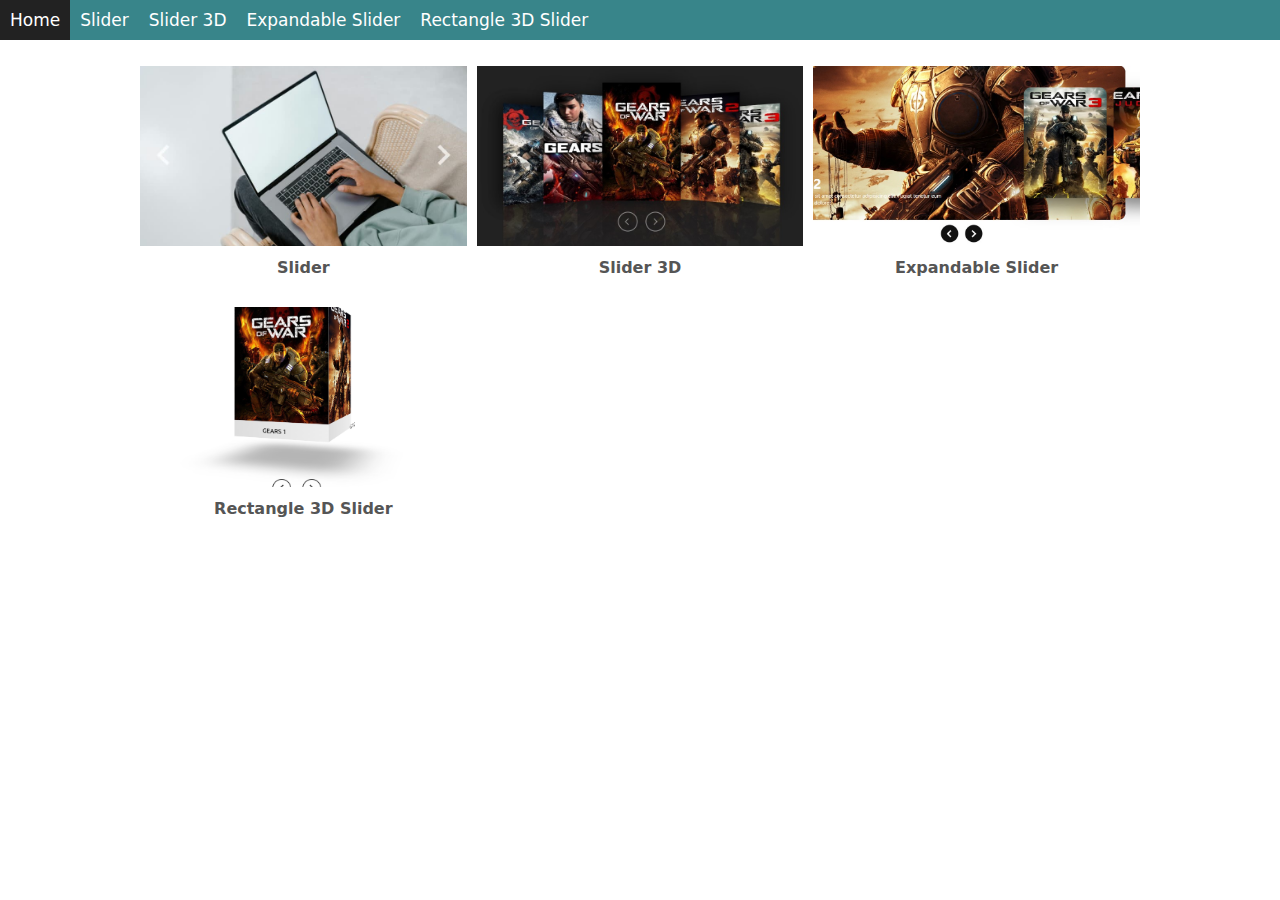
<file: index.html>
<!DOCTYPE html>
<html lang="en">

<head>
    <meta charset="UTF-8">
    <meta name="viewport" content="width=device-width, initial-scale=1.0">

    <link rel="stylesheet" href="./assets/css/styles.css">

    <title>Landing Page</title>
</head>

<body>
    <header class="header__container">
        <nav class="container__sidebar">
            <ul class="sidebar__list">
                <li class="list__item">
                    <a href="./index.html" class="item__link">Home</a>
                </li>
                <li class="list__item">
                    <a href="./slider.html" class="item__link">Slider</a>
                </li>
                <li class="list__item">
                    <a href="./slider-3D.html" class="item__link">Slider 3D</a>
                </li>
                <li class="list__item">
                    <a href="./expandable-slider.html" class="item__link">Expandable Slider</a>
                </li>
                <li class="list__item">
                    <a href="./rectangle-3D-slider.html" class="item__link">Rectangle 3D Slider</a>
                </li>
            </ul>
        </nav>
    </header>

    <main class="main__container">
        <div class="container__slider">
            <figure class="slider__item">
                <div class="slider__container--image">
                    <a href="./slider.html" class="slider__link">
                        <img src="./assets/image/slider.jpg" alt="Slider" class="slider__image">
                    </a>
                </div>
                <figcaption class="slider__title">Slider</figcaption>
            </figure>

            <figure class="slider__item">
                <div class="slider__container--image">
                    <a href="./slider-3D.html" class="slider__link">
                        <img src="./assets/image/slider-3D.jpg" alt="Slider 3D" class="slider__image">
                    </a>
                </div>
                <figcaption class="slider__title">Slider 3D</figcaption>
            </figure>

            <figure class="slider__item">
                <div class="slider__container--image">
                    <a href="./expandable-slider.html" class="slider__link">
                        <img src="./assets/image/expandable-slider.jpg" alt="Expandable slider" class="slider__image">
                    </a>
                </div>
                <figcaption class="slider__title">Expandable Slider</figcaption>
            </figure>

            <figure class="slider__item">
                <div class="slider__container--image">
                    <a href="./rectangle-3D-slider.html" class="slider__link">
                        <img src="./assets/image/rectangle-3D-lider.png" alt="Rectangle slider" class="slider__image">
                    </a>
                </div>
                <figcaption class="slider__title">Rectangle 3D Slider</figcaption>
            </figure>
        </div>
    </main>
</body>

</html>
</file>
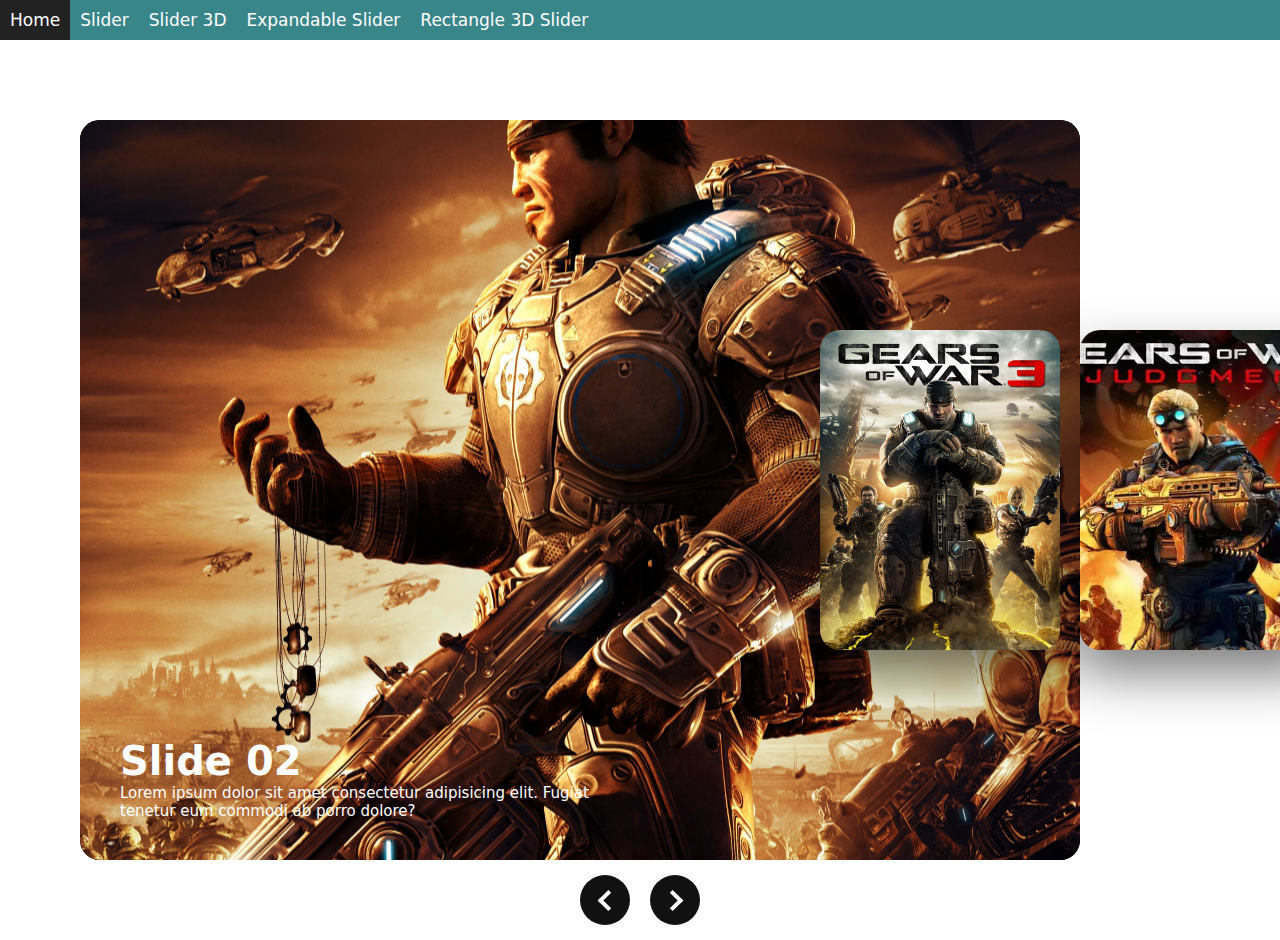
<file: expandable-slider.html>
<!DOCTYPE html>
<html lang="en">

<head>
    <meta charset="UTF-8">
    <meta name="viewport" content="width=device-width, initial-scale=1.0">

    <link rel="stylesheet" href="./assets/css/expandable-slider.css">

    <title>Explandable Slider</title>
</head>

<body>
    <header class="header__container">
        <nav class="container__sidebar">
            <ul class="sidebar__list">
                <li class="list__item">
                    <a href="./index.html" class="item__link">Home</a>
                </li>
                <li class="list__item">
                    <a href="./slider.html" class="item__link">Slider</a>
                </li>
                <li class="list__item">
                    <a href="./slider-3D.html" class="item__link">Slider 3D</a>
                </li>
                <li class="list__item">
                    <a href="./expandable-slider.html" class="item__link">Expandable Slider</a>
                </li>
                <li class="list__item">
                    <a href="./rectangle-3D-slider.html" class="item__link">Rectangle 3D Slider</a>
                </li>
            </ul>
        </nav>
    </header>

    <main class="main__container">
        <div class="container__slider">
            <div class="slider__item" style="--img: url('../image/Gears-Of-War-Cover.webp')">
                <div class="slider__content">
                    <h2 class="slider__title">Slide 01</h2>
                    <p class="slider__text">Lorem ipsum dolor sit amet consectetur adipisicing elit. Fugiat tenetur eum commodi ab porro
                        dolore?</p>
                </div>
            </div>
            <div class="slider__item" style="--img: url('../image/Gears-Of-War-2-Cover.webp')">
                <div class="slider__content">
                    <h2 class="slider__title">Slide 02</h2>
                    <p class="slider__text">Lorem ipsum dolor sit amet consectetur adipisicing elit. Fugiat tenetur eum commodi ab porro
                        dolore?</p>
                </div>
            </div>
            <div class="slider__item" style="--img: url('../image/Gears-Of-War-3-Cover.webp')">
                <div class="slider__content">
                    <h2 class="slider__title">Slide 03</h2>
                    <p class="slider__text">Lorem ipsum dolor sit amet consectetur adipisicing elit. Fugiat tenetur eum commodi ab porro
                        dolore?</p>
                </div>
            </div>
            <div class="slider__item" style="--img: url('../image/Gears-Of-War-Judgment-Cover.webp')">
                <div class="slider__content">
                    <h2 class="slider__title">Slide 04</h2>
                    <p class="slider__text">Lorem ipsum dolor sit amet consectetur adipisicing elit. Fugiat tenetur eum commodi ab porro
                        dolore?</p>
                </div>
            </div>
            <div class="slider__item" style="--img: url('../image/Gears-Of-War-4-Cover.jpg')">
                <div class="slider__content">
                    <h2 class="slider__title">Slide 05</h2>
                    <p class="slider__text">Lorem ipsum dolor sit amet consectetur adipisicing elit. Fugiat tenetur eum commodi ab porro
                        dolore?</p>
                </div>
            </div>
            <div class="slider__item" style="--img: url('../image/Gears-Of-War-5-Cover.jpg')">
                <div class="slider__content">
                    <h2 class="slider__title">Slide 06</h2>
                    <p class="slider__text">Lorem ipsum dolor sit amet consectetur adipisicing elit. Fugiat tenetur eum commodi ab porro
                        dolore?</p>
                </div>
            </div>
        </div>
        <div class="container__button">
            <span class="button__span prev"></span>
            <span class="button__span next"></span>
        </div>
    </main>
    <script>
        let nextButton = document.querySelector('.next');
        let prevButton = document.querySelector('.prev');
        let slider = document.querySelector('.container__slider');

        nextButton.addEventListener('click', function () {
            let slides = document.querySelectorAll('.slider__item');
            slider.appendChild(slides[0]);
        });

        prevButton.addEventListener('click', function () {
            let slides = document.querySelectorAll('.slider__item');
            slider.prepend(slides[slides.length - 1]);
        });
    </script>
</body>

</html>
</file>
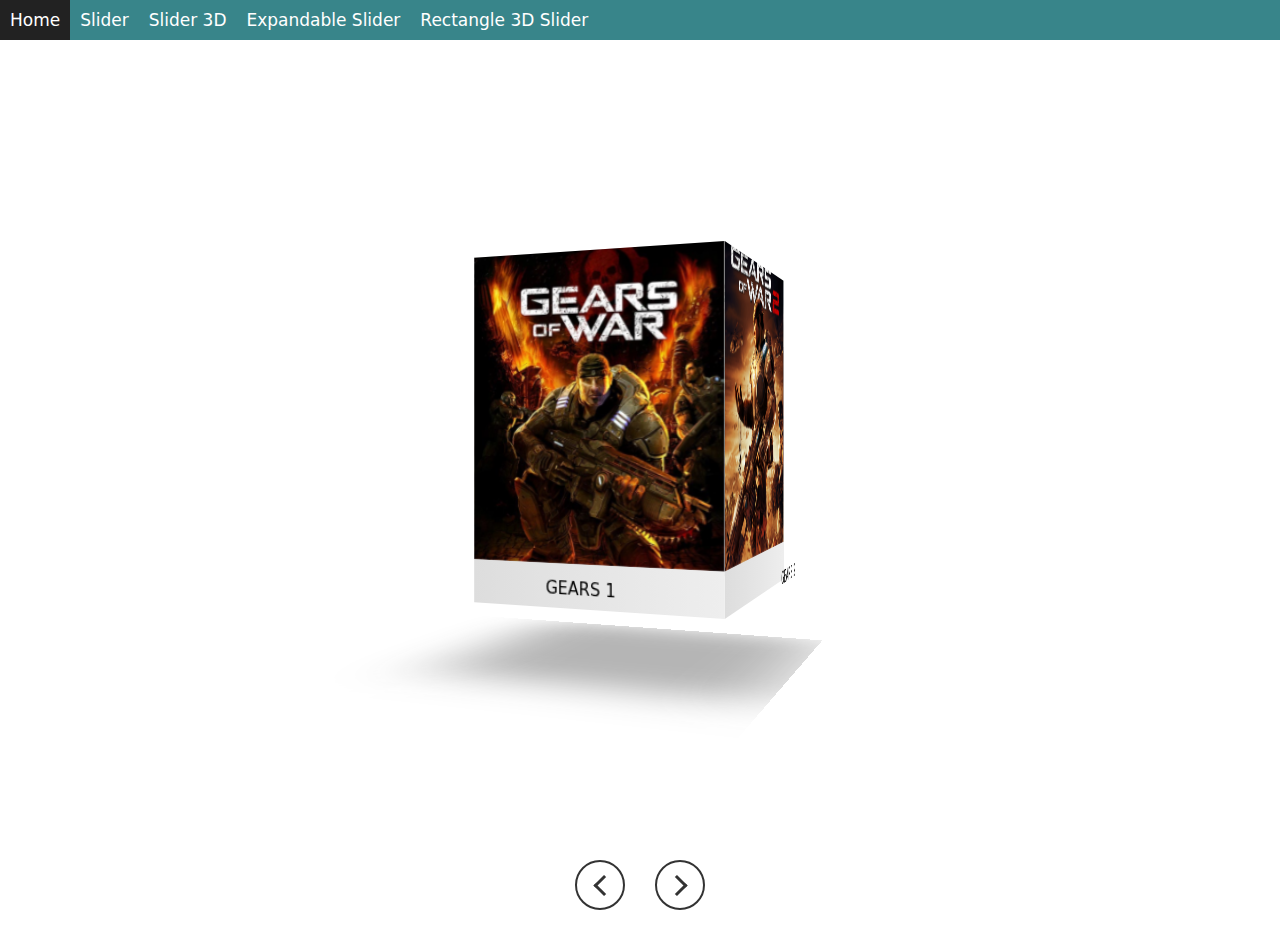
<file: rectangle-3D-slider.html>
<!DOCTYPE html>
<html lang="en">

<head>
  <meta charset="UTF-8">
  <meta name="viewport" content="width=device-width, initial-scale=1.0">

  <link rel="stylesheet" href="./assets/css/rectangle-3D-slider.css">
  <title>Document</title>
</head>

<body>
  <header class="header__container">
    <nav class="container__sidebar">
      <ul class="sidebar__list">
        <li class="list__item">
          <a href="./index.html" class="item__link">Home</a>
        </li>
        <li class="list__item">
          <a href="./slider.html" class="item__link">Slider</a>
        </li>
        <li class="list__item">
          <a href="./slider-3D.html" class="item__link">Slider 3D</a>
        </li>
        <li class="list__item">
          <a href="./expandable-slider.html" class="item__link">Expandable Slider</a>
        </li>
        <li class="list__item">
          <a href="./rectangle-3D-slider.html" class="item__link">Rectangle 3D Slider</a>
        </li>
      </ul>
    </nav>
  </header>

  <main class="main">
    <div class="container">
      <div class="box">
        <div class="card" style="--i: 1;">
          <div class="imgBx"><img src="./assets/image/Gears-Of-War-Cover.webp" alt="Gears of War"></div>
          <h2>Gears 1</h2>
        </div>
        <div class="card" style="--i: 2;">
          <div class="imgBx"><img src="./assets/image/Gears-Of-War-2-Cover.webp" alt="Gears of War 2"></div>
          <h2>Gears 2</h2>
        </div>
        <div class="card" style="--i: 3;">
          <div class="imgBx"><img src="./assets/image/Gears-Of-War-3-Cover.webp" alt="Gears of War 3"></div>
          <h2>Gears 3</h2>
        </div>
        <div class="card" style="--i: 4;">
          <div class="imgBx"><img src="./assets/image/Gears-Of-War-Judgment-Cover.webp" alt="Gears of War Judgment"></div>
          <h2>Gears Judgment</h2>
        </div>
        </div>
      </div>
    </div>
    <div class="btns">
      <button class="prev"></button>
      <button class="next"></button>
    </div>
  </main>

  <script>
    let prev = document.querySelector('.prev');
    let next = document.querySelector('.next');
    let box = document.querySelector('.box');
    let degree = 0;

    prev.addEventListener('click', function () {
      degree += 90;
      box.style = `transform: perspective(1000px) rotateY(${degree}deg);`;
    });

    next.addEventListener('click', function () {
      degree -= 90;
      box.style = `transform: perspective(1000px) rotateY(${degree}deg);`;
    });
  </script>
</body>

</html>
</file>
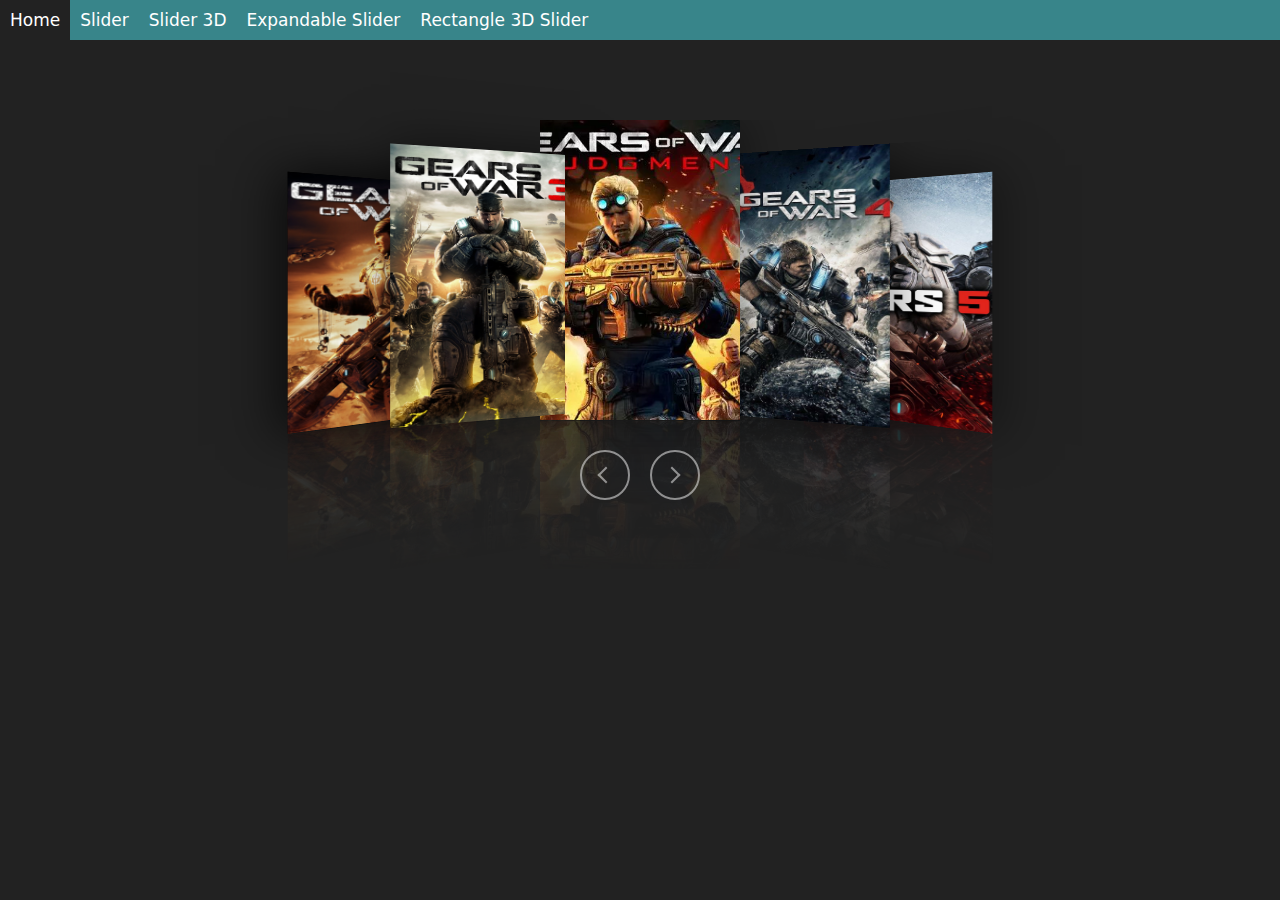
<file: slider-3D.html>
<!DOCTYPE html>
<html lang="en">
<head>
    <meta charset="UTF-8">
    <meta name="viewport" content="width=device-width, initial-scale=1.0">
    
    <link rel="stylesheet" href="./assets/css/slider-3D.css">

    <title>Slider 3D</title>
</head>
<body>
    <header class="header__container">
        <nav class="container__sidebar">
            <ul class="sidebar__list">
                <li class="list__item">
                    <a href="./index.html" class="item__link">Home</a>
                </li>
                <li class="list__item">
                    <a href="./slider.html" class="item__link">Slider</a>
                </li>
                <li class="list__item">
                    <a href="./slider-3D.html" class="item__link">Slider 3D</a>
                </li>
                <li class="list__item">
                    <a href="./expandable-slider.html" class="item__link">Expandable Slider</a>
                </li>
                <li class="list__item">
                    <a href="./rectangle-3D-slider.html" class="item__link">Rectangle 3D Slider</a>
                </li>
            </ul>
        </nav>
    </header>

    <main class="main__container">
        <div class="container__slider">
            <div class="slider__item"><img src="./assets/image/Gears-Of-War-Cover.webp" alt="Gears of War"></div>
            <div class="slider__item"><img src="./assets/image/Gears-Of-War-2-Cover.webp" alt="Gears of War 2"></div>
            <div class="slider__item"><img src="./assets/image/Gears-Of-War-3-Cover.webp" alt="Gears of War 3"></div>
            <div class="slider__item"><img src="./assets/image/Gears-Of-War-Judgment-Cover.webp" alt="Gears of War Judgment"></div>
            <div class="slider__item"><img src="./assets/image/Gears-Of-War-4-Cover.jpg" alt="Gears of War 4"></div>
            <div class="slider__item"><img src="./assets/image/Gears-Of-War-5-Cover.jpg" alt="Gears of War 5"></div>
        </div>
    
        <div class="container__button">
            <span class="button__prev"></span>
            <span class="button__next"></span>
        </div>
    </main>

    <script>
        let prev = document.querySelector('.button__prev');
        let next = document.querySelector('.button__next');

        next.addEventListener('click', function(){
            let items = document.querySelectorAll('.slider__item');
            document.querySelector('.container__slider').appendChild(items[0]);
        })
        
        prev.addEventListener('click', function(){
            let items = document.querySelectorAll('.slider__item');
            document.querySelector('.container__slider').prepend(items[items.length - 1]);
        })
    </script>
</body>
</html>
</file>
<file: assets/css/styles.css>
/* ================================= GENERAL STYLES =================================*/
:root {
    --primary-color: #fff;
    --navbar-color: #38858a;
}

* {
    margin: 0;
    padding: 0;
}

*,
*::before,
*::after {
    box-sizing: border-box;
}

html {
    font-family: system-ui, Helvetica, Arial, sans-serif;
    font-size: 10px;
}

body {
    min-height: 100vh;
    background-color: var(--primary-color);
}

img {
    width: 100%;
    height: 100%;
    object-fit: cover;
}


/* ================================= SIDEBAR =================================*/
.header__container {
    background-color: var(--navbar-color);
}

.container__sidebar {
    font-size: 1.7rem;
    color: var(--primary-color);
}

.sidebar__list {
    display: flex;
    list-style: none;
}

.item__link {
    display: inline-block;
    padding: 1rem;
    text-decoration: none;
    color: var(--primary-color);

}

.item__link:hover {
    background-color: #222;
}



/* ================================= SLIDER =================================*/
.container__slider {
    display: grid;
    grid-template-columns: repeat(auto-fit, minmax(300px, 1fr));
    gap: 0 1rem;
    max-width: 95%;
    width: 100rem;
    margin: 2vw auto;
}

.slider__item {
    padding-bottom: 1.5rem;
}

.slider__container--image {
    height: 18rem;
}

.slider__link{
    display: inline-block;
    width: 100%;
    height: 100%;
    overflow: hidden;
}

.slider__image {
    transition: transform 300ms linear;
}

.slider__link:hover .slider__image {
    transform: scale(1.1);
}

.slider__title {
    font-size: 1.6rem;
    padding-top: 1.2rem;
    padding-bottom: 1.5rem;
    font-weight: bold;
    text-align: center;
    color: #555;
}
</file>
<file: assets/css/expandable-slider.css>
/* ================================= GENERAL STYLES =================================*/
:root {
    --color-primary: #fff;
    --navbar-color: #38858a;
}

* {
    margin: 0;
    padding: 0;
}

*,
*::before,
*::after {
    box-sizing: border-box;
}

html {
    font-family: system-ui, Helvetica, Arial, sans-serif;
    font-size: 10px;
}

body {
    min-height: 100vh;
    background-color: var(--color-primary);
}


/* ================================= SIDEBAR =================================*/
.header__container {
    background-color: var(--navbar-color);
}

.container__sidebar {
    font-size: 1.7rem;
    color: var(--color-primary);
}

.sidebar__list {
    display: flex;
    list-style: none;
}

.item__link {
    display: inline-block;
    padding: 1rem;
    text-decoration: none;
    color: var(--color-primary);

}

.item__link:hover {
    background-color: #222;
}

/* ================================= SLIDER =================================*/
.main__container {
    display: flex;
    justify-content: center;
    align-items: center;
    position: absolute;
    width: 100%;
    height: 100vh;
    overflow: hidden;
}

.container__slider {
    position: absolute;
    inset: 80px 200px 80px 80px;
    background-color: #ccc;
    border-radius: 20px;
}

.slider__item {
    position: absolute;
    top: 50%;
    transform: translateY(-50%);
    width: 240px;
    height: 320px;
    background: var(--img);
    background-size: cover;
    background-position: center;
    border-radius: 20px;
    box-shadow: 0 25px 50px rgb(0 0 0 / 0.5);
    transition: 0.5s;
    display: flex;
    justify-content: flex-start;
    align-items: flex-end;
}

.slider__item:nth-child(1),
.slider__item:nth-child(2) {
    position: absolute;
    top: 0;
    left: 0;
    width: 100%;
    height: 100%;
    background-size: cover;
    box-shadow: 0 25px 50px rgb(0 0 0 / 0);
    transform: translateY(0);
}

.slider__item:nth-child(3) {
    left: calc(50% + 240px);
    background-size: cover;
}

.slider__item:nth-child(4) {
    left: calc(50% + 500px);
    background-size: cover;
}

.slider__item:nth-child(5) {
    left: calc(50% + 760px);
    background-size: cover;
}

.slider__item:nth-child(6) {
    left: calc(50% + 1020px);
    background-size: cover;
    opacity: 0;
}

.container__button {
    display: flex;
    gap: 20px;
    position: absolute;
    bottom: 15px;
}

.button__span {
    display: flex;
    align-items: center;
    justify-content: center;
    position: relative;
    width: 50px;
    height: 50px;
    background-color: #111;
    border-radius: 50%;
    cursor: pointer;
}

.button__span::before {
    content: '';
    position: absolute;
    width: 15px;
    height: 15px;
    border-top: 4px solid #fff;
    border-left: 4px solid #fff;
    transform: rotate(315deg) translate(2px, 2px);
}

.button__span:nth-child(2):before {
    transform: rotate(135deg) translate(2px, 2px);
}

.button__span:active {
    opacity: 0.5;
}

.slider__content {
    position: relative;
    max-width: 60rem;
    padding: 4rem;
    transition: 0.25s;
    transition-delay: 0s;
    transform: translateY(40px);
    z-index: 10000;
    opacity: 0;
}

.slider__item:nth-child(1) .slider__content,
.slider__item:nth-child(2) .slider__content {
    opacity: 1;
    transform: translateY(0px);
    transition-delay: 0.5s;
}

.slider__title {
    font-size: 4rem;
    color: #fff;
}

.slider__text {
    font-size: 1.5rem;
    color: #fff;
}

@media (max-width: 900px) {
    .container__slider {
        position: absolute;
        inset: 4rem 4rem 20rem 4rem;
    }

    .slider__item {
        width: 10rem;
        height: 10rem;
        top: initial;
        bottom: -170px;
        box-shadow: 0 10px 20px rgb(0 0 0 / 0.25);
    }

    .slider__item:nth-child(1),
    .slider__item:nth-child(2) {
        top: initial;
        bottom: 0px;
    }

    .slider__item:nth-child(3) {
        left: 0;
    }

    .slider__item:nth-child(4) {
        left: 120PX;
    }

    .slider__item:nth-child(5) {
        left: 240px;
    }

    .slider__item:nth-child(6) {
        left: 360px;
    }
}
</file>
<file: assets/css/rectangle-3D-slider.css>
/* ================================= GENERAL STYLES =================================*/
:root {
  --primary-color: #fff;
  --secondary-color: #333;
  --navbar-color: #38858a;
}

* {
  margin: 0;
  padding: 0;
}

*,
*::before,
*::after {
  box-sizing: border-box;
}

html {
  font-family: system-ui, Helvetica, Arial, sans-serif;
  font-size: 10px;
}

body {
  min-height: 100vh;
  background-color: var(--primary-color);
}


/* ================================= SIDEBAR =================================*/
.header__container {
  background-color: var(--navbar-color);
}

.container__sidebar {
  font-size: 1.7rem;
  color: var(--primary-color);
}

.sidebar__list {
  display: flex;
  list-style: none;
}

.item__link {
  display: inline-block;
  padding: 1rem;
  text-decoration: none;
  color: var(--primary-color);

}

.item__link:hover {
  background-color: #222;
}



/* ================================= SLIDER =================================*/
.main {
  display: flex;
  justify-content: center;
  align-items: center;
  position: absolute;
  width: 100%;
  height: 100vh;
}

.box {
  position: relative;
  top: -6rem;
  width: 24rem;
  height: 32rem;
  transform-style: preserve-3d;
  transform: perspective(1000px) rotateY(250deg);
  transition: 1.5s;
}

.box::before {
  content: '';
  position: absolute;
  width: 24rem;
  height: 29rem;
  background: #2225;
  transform: translateY(240px) rotateX(90deg) scale(1.1);
  filter: blur(40px);
  z-index: 1000;
}

.box .card {
  position: absolute;
  top: 0;
  left: 0;
  width: 100%;
  height: 100%;
  background: linear-gradient(90deg, #ddd, #eee);
  transform-origin: center;
  transform-style: preserve-3d;
  transform: rotateY(calc(var(--i) * 90deg)) translateZ(120px);
}

.box .card .imgBx {
  position: relative;
  width: 100%;
  height: 28rem;
}

.imgBx img {
  position: absolute;
  top: 0;
  left: 0;
  width: 100%;
  height: 100%;
  object-fit: cover;
}

.box .card h2 {
  position: relative;
  top: 10px;
  width: 24rem;
  font-size: 1.5rem;
  font-weight: 500;
  line-height: 1.5rem;
  text-align: center;
  text-transform: uppercase;
  transform-style: preserve-3d;
  transform: translateZ(30px);
  backface-visibility: hidden;
}

.btns {
  display: flex;
  gap: 3rem;
  position: absolute;
  bottom: 3rem;
}

.btns button {
  display: flex;
  align-items: center;
  justify-content: center;
  position: relative;
  width: 5rem;
  height: 5rem;
  background-color: transparent;
  border: 2px solid var(--secondary-color);
  border-radius: 50%;
  cursor: pointer;
}

.btns button:active {
  background-color: var(--secondary-color);
}

.btns button::before {
  content: '';
  position: absolute;
  width: 1.5rem;
  height: 1.5rem;
  border-top: 3px solid var(--secondary-color);
  border-right: 3px solid var(--secondary-color);
  transform: rotate(45deg) translate(-2.5px, 2.5px);
}

.btns button.prev::before {
  transform: rotate(225deg) translate(-2.5px, 2.5px);
}

.btns button:active::before {
  border-top: 3px solid var(--primary-color);
  border-right: 3px solid var(--primary-color);
}
</file>
<file: assets/css/slider-3D.css>
/* ================================= GENERAL STYLES =================================*/
:root {
    --color-primary: #fff;
    --navbar-color: #38858a;
}

* {
    margin: 0;
    padding: 0;
    box-sizing: border-box;
}

html {
    font-family: system-ui, Helvetica, Arial, sans-serif;
    font-size: 10px;
}

body {
    background-color: #222;
    min-height: 100vh;
    transform-style: preserve-3d;
}

/* ================================= SIDEBAR =================================*/
.header__container {
    background-color: var(--navbar-color);
}

.container__sidebar {
    font-size: 1.7rem;
    color: var(--color-primary);
}

.sidebar__list {
    display: flex;
    list-style: none;
}

.item__link {
    display: inline-block;
    padding: 1rem;
    text-decoration: none;
    color: var(--color-primary);

}

.item__link:hover {
    background-color: #222;
}



/* ================================= SLIDER =================================*/
.main__container {
    display: flex;
    justify-content: center;
    position: relative;
    padding: 3rem;
}


.container__slider {
    display: flex;
    position: relative;
    height: 40rem;
    transform-style: preserve-3d;
    perspective: 500px;

}

.slider__item {
    position: absolute;
    top: calc(50% - 150px);
    left: calc(50% - 100px);
    width: 200px;
    height: 300px;
    background-color: #fff;
    transition: 0.5s;
    box-shadow: 0 0 50px rgb(0 0 0 / 0.5);
    transform-style: preserve-3d;
    transform-origin: bottom;
    user-select: none;
    -webkit-box-reflect: below 1px linear-gradient(transparent, transparent, #0002);

    &:nth-child(1) {
        transform: translate3d(-250px, 0, 0) scale(0.8) rotateY(25deg);
        z-index: 1;
    }

    &:nth-child(2) {
        transform: translate3d(-250px, 0, 0) scale(0.8) rotateY(25deg);
        z-index: 2;
    }

    &:nth-child(3) {
        transform: translate3d(-150px, 0, 0) scale(0.9) rotateY(15deg);
        z-index: 3;
    }

    &:nth-child(4) {
        transform: translate3d(-0px, 0, 0) scale(1) rotateY(0deg);
        z-index: 4;
    }

    &:nth-child(5) {
        transform: translate3d(150px, 0, 0) scale(0.9) rotateY(-15deg);
        z-index: 3;
    }

    &:nth-child(6) {
        transform: translate3d(250px, 0, 0) scale(0.8) rotateY(-25deg);
        z-index: 2;
    }

    & img {
        width: 100%;
        height: 100%;
        object-fit: cover;
    }
}



/* ================================= BUTTONS =================================*/
.container__button {
    position: absolute;
    bottom: 0;
    display: flex;
    gap: 20px;

    & span {
        position: relative;
        width: 50px;
        height: 50px;
        border: 2px solid #fff;
        border-radius: 50%;
        cursor: pointer;
        display: flex;
        justify-content: center;
        align-items: center;
        opacity: 0.5;

        &:hover {
            opacity: 1;
        }

        &::before {
            content: '';
            position: absolute;
            border-left: 2px solid #fff;
            border-top: 2px solid #fff;
            width: 10px;
            height: 10px;
            left: 18px;
            rotate: -45deg;
        }

        &:last-child::before {
            content: '';
            position: absolute;
            border-left: 2px solid #fff;
            border-top: 2px solid #fff;
            width: 10px;
            height: 10px;
            left: initial;
            right: 20px;;
            rotate: 135deg;
        }
    }
}
</file>
